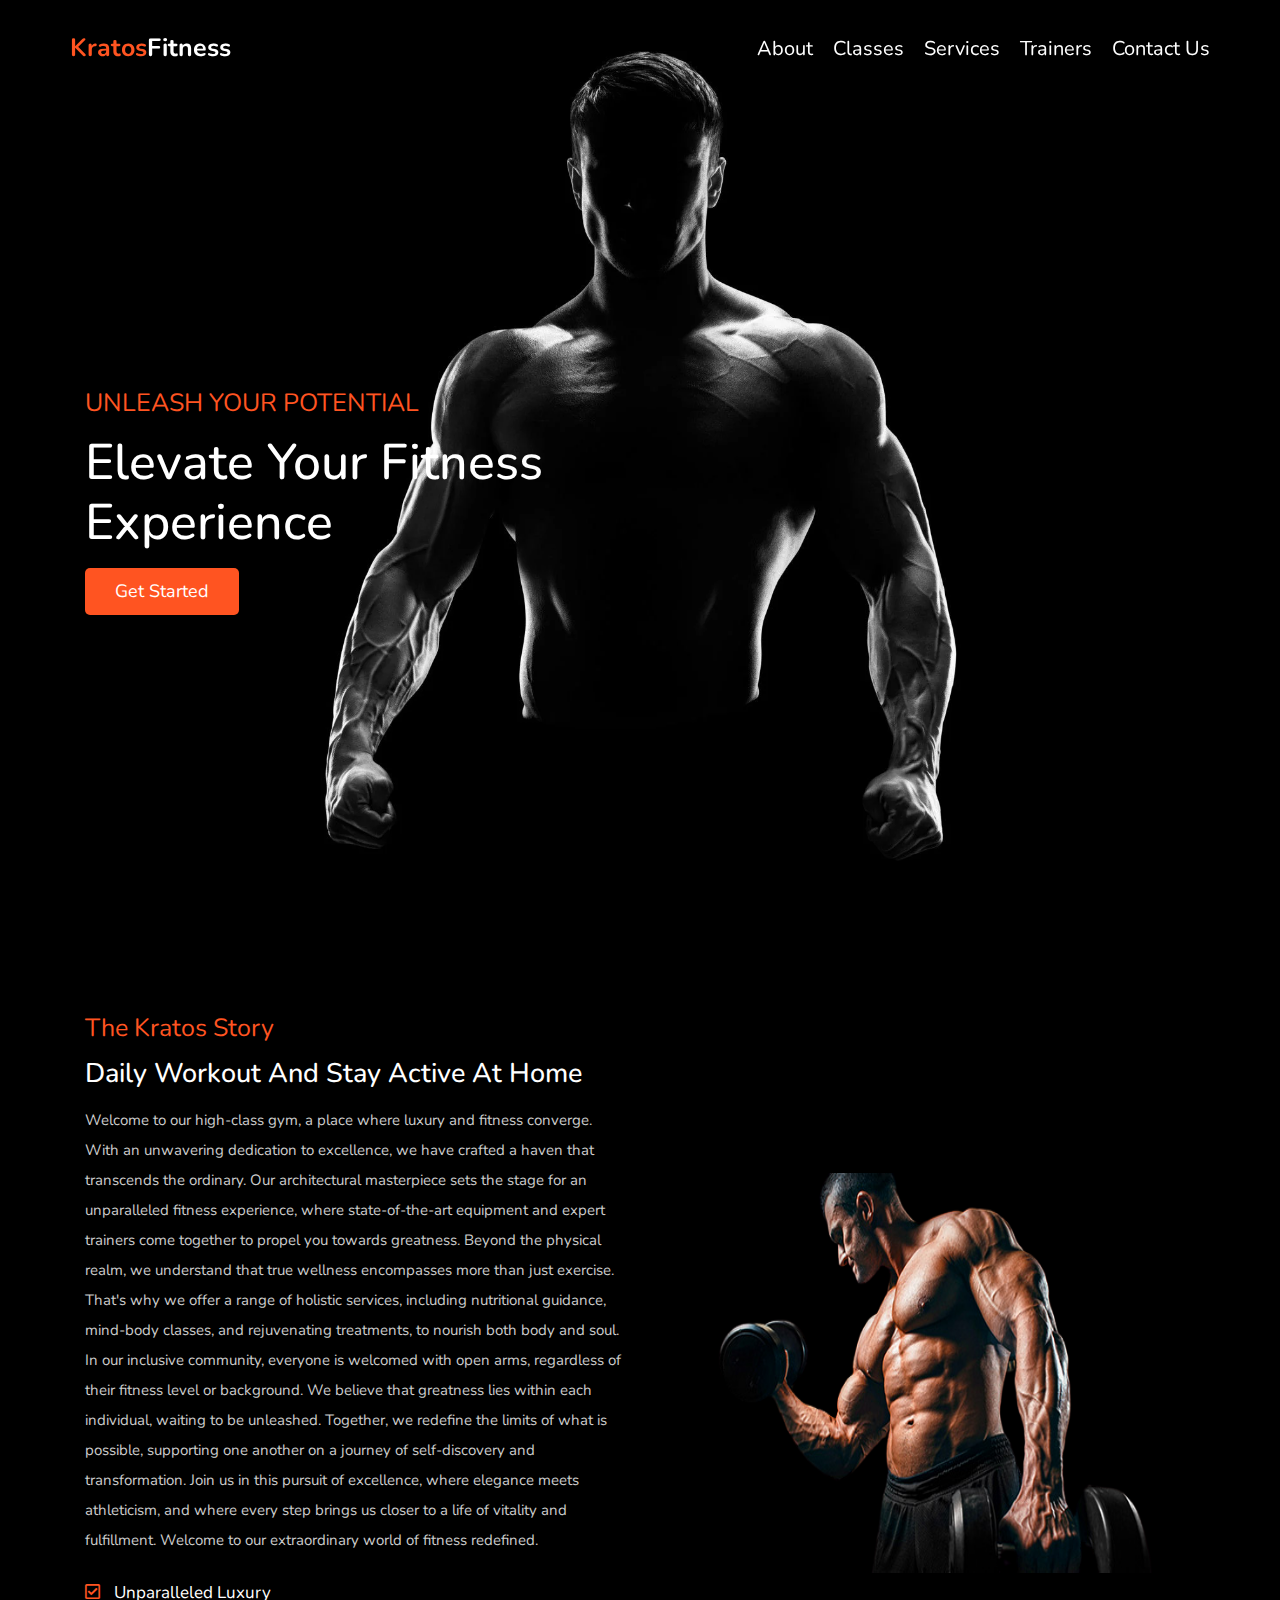
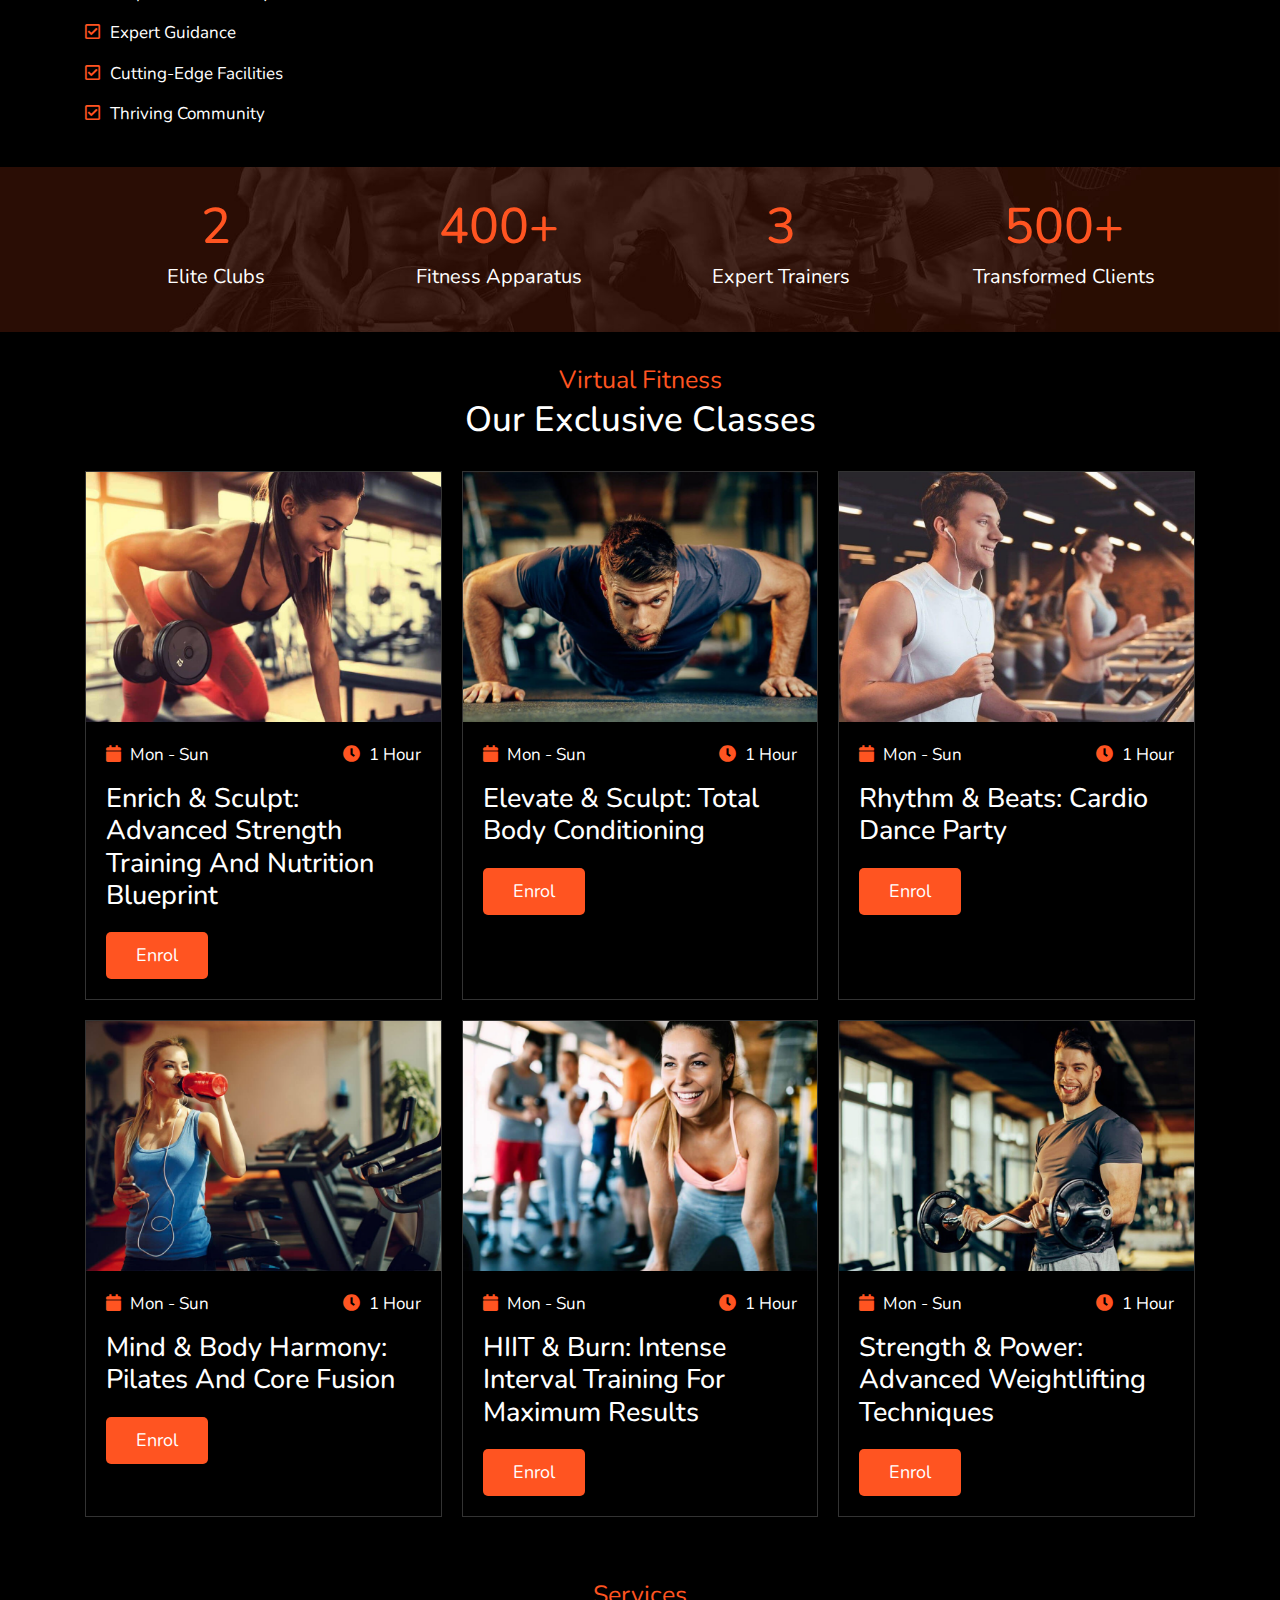
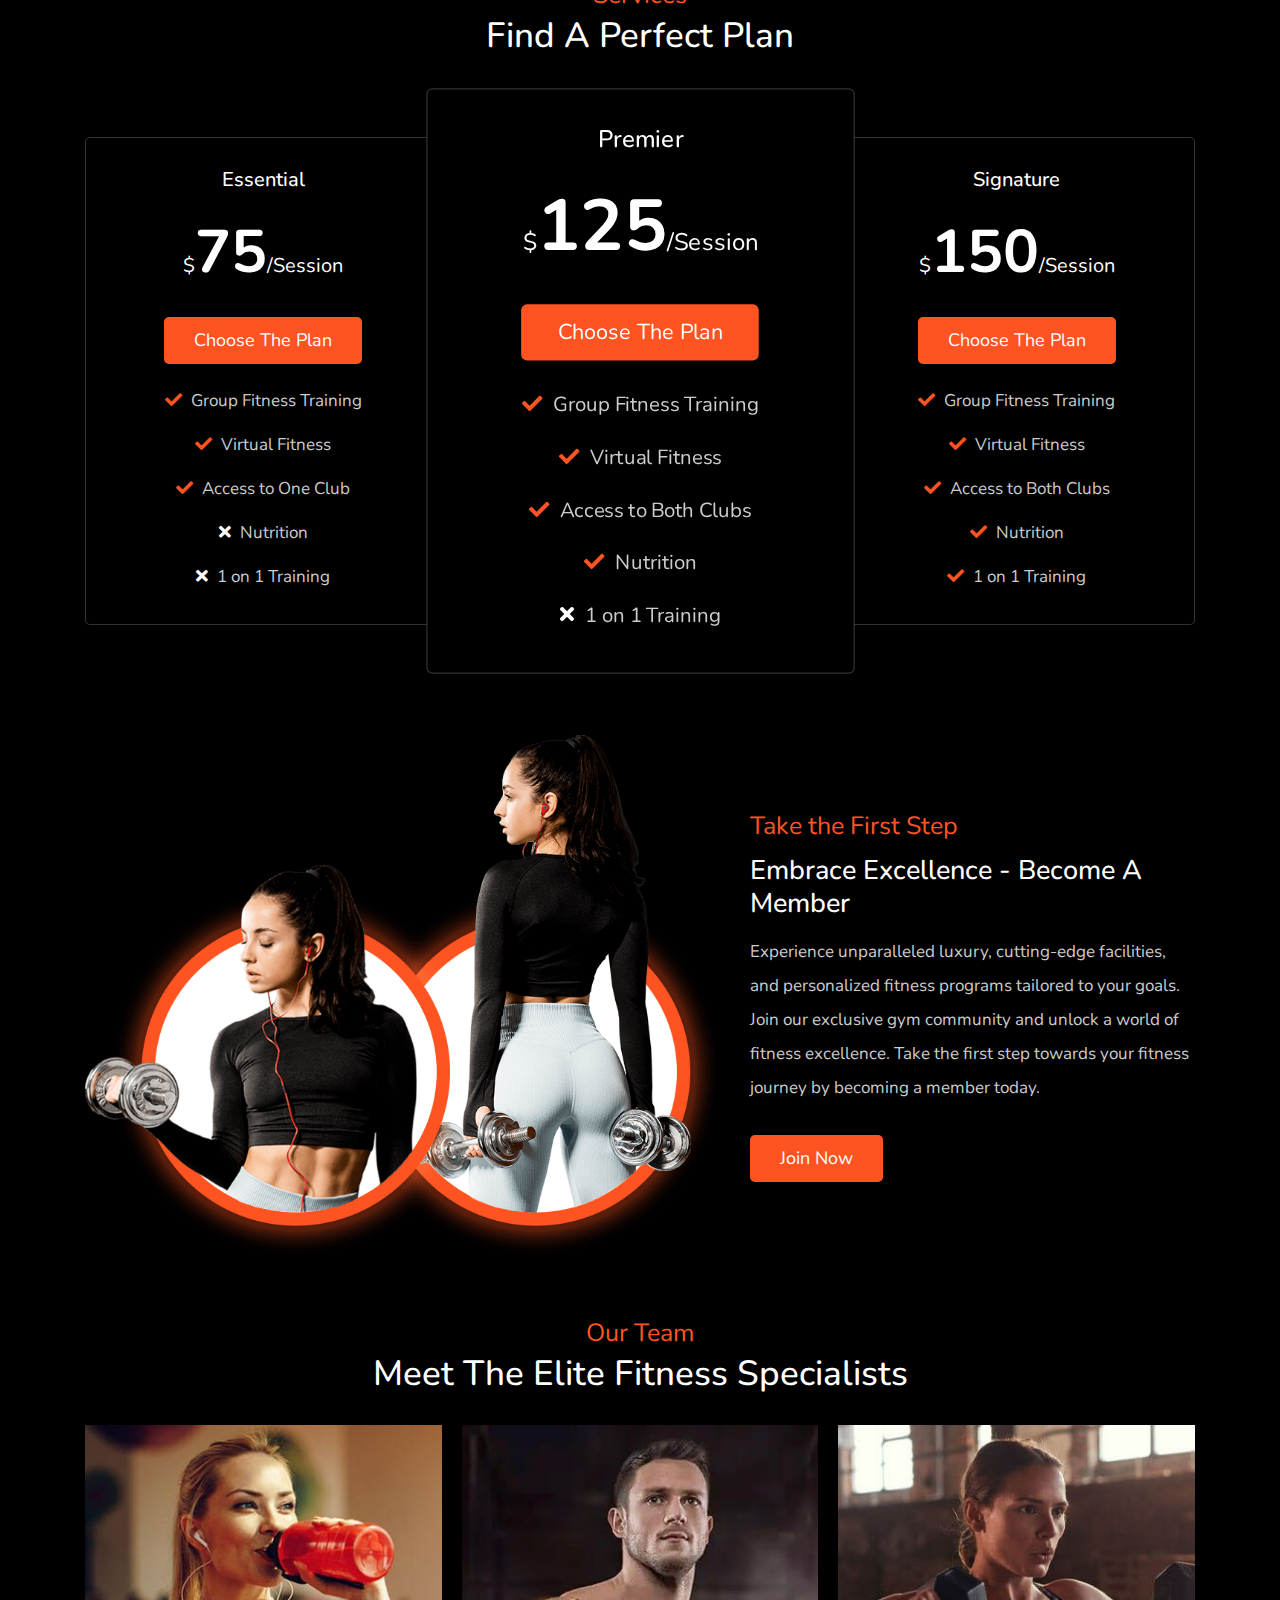
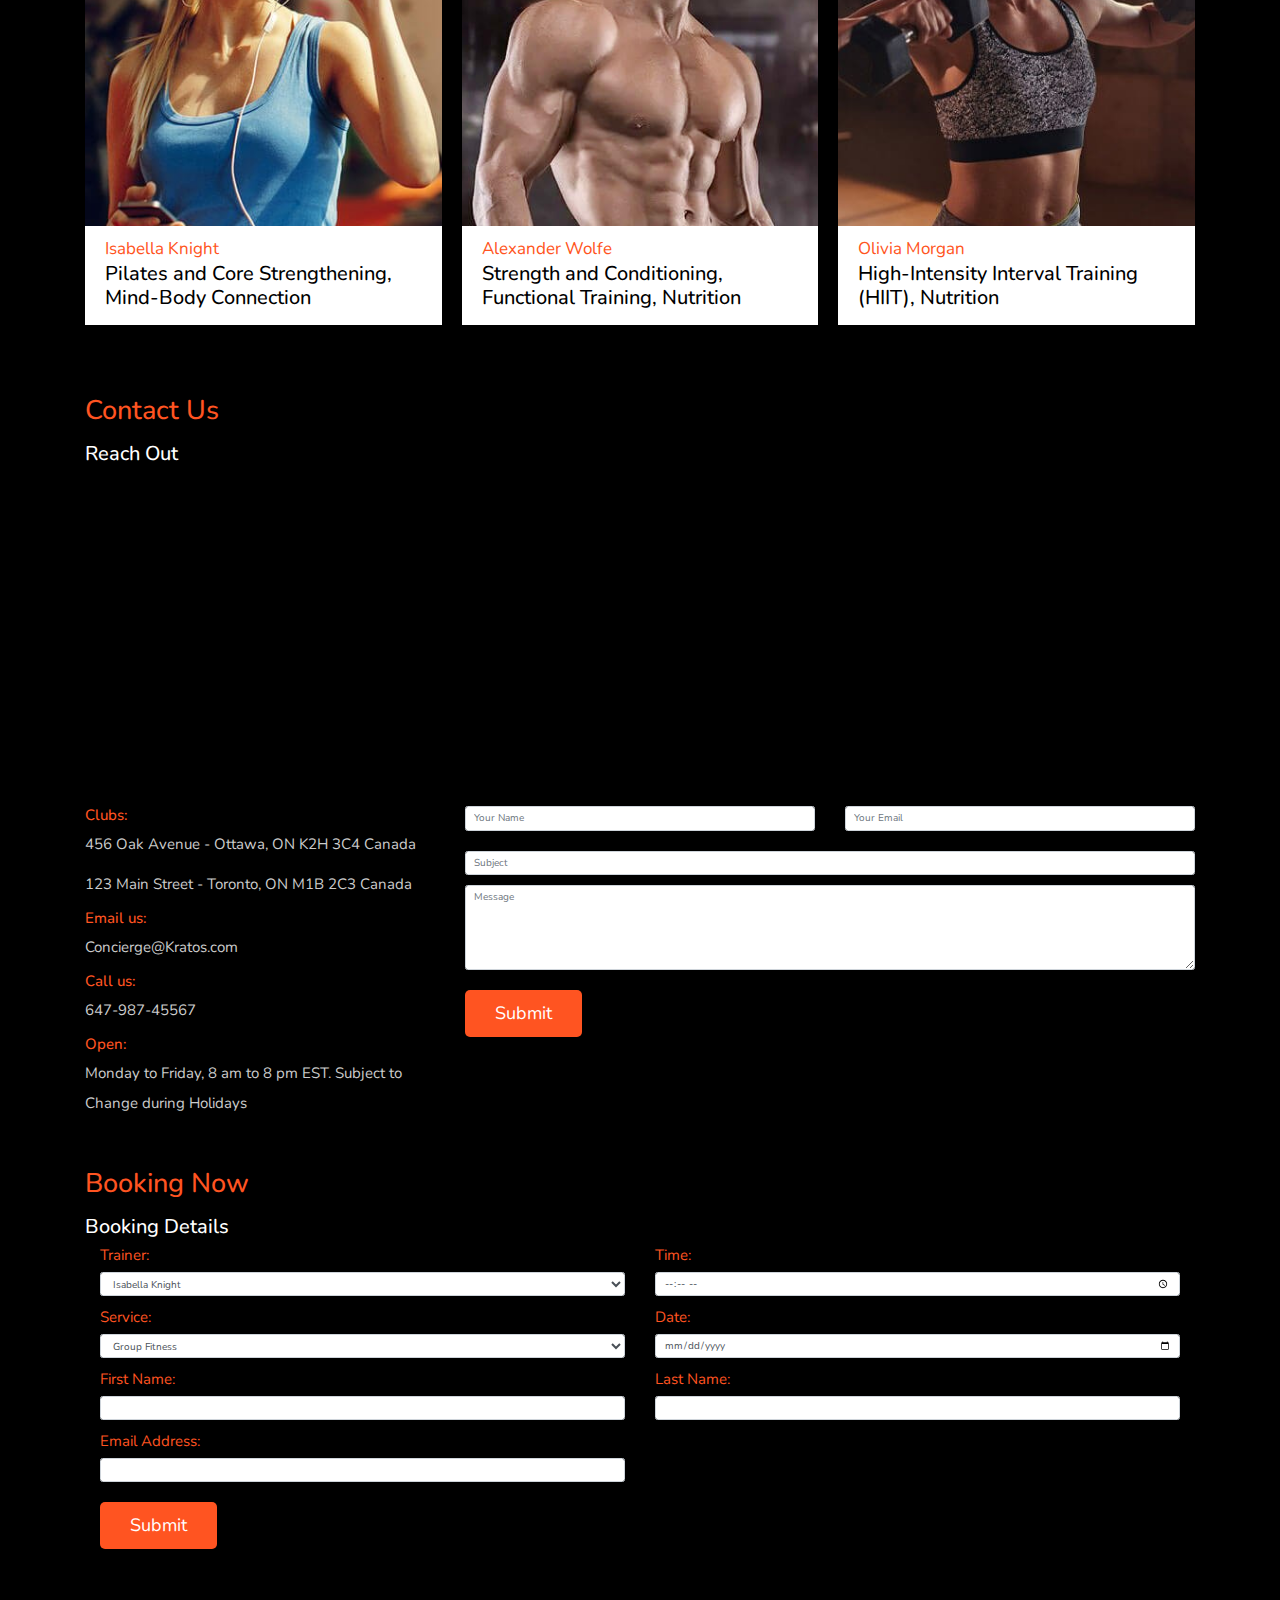
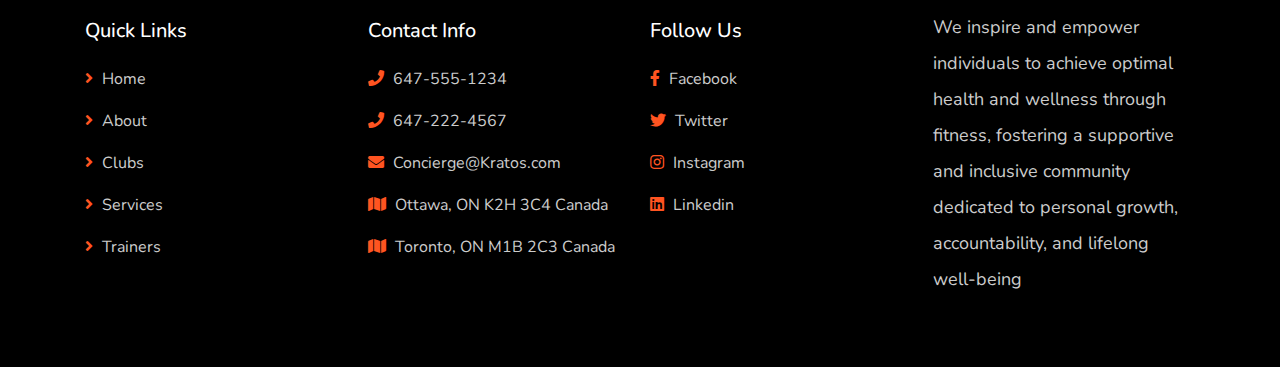
<file: index.html>
<!DOCTYPE html>
<html lang="en">
<head>
   <meta charset="UTF-8">
   <meta http-equiv="X-UA-Compatible" content="IE=edge">
   <meta name="viewport" content="width=device-width, initial-scale=1.0">
   <title>Kratos Fitness</title>

   <link rel="stylesheet" href="https://cdnjs.cloudflare.com/ajax/libs/font-awesome/5.15.4/css/all.min.css">

   <link rel="stylesheet" href="https://cdnjs.cloudflare.com/ajax/libs/bootstrap/4.6.1/css/bootstrap.min.css">

   <link rel="stylesheet" href="css/style.css">

</head>
<body>

<!-- header section starts  -->

<header class="header fixed-top">

   <div class="container">

      <div class="row align-items-center justify-content-between">

         <a href="#" class="logo"><span>Kratos</span>Fitness</a>

         <nav class="nav">
            <a href="#about">About</a>
            <a href="#classes">Classes</a>
            <a href="#services">Services</a>
            <a href="#team">Trainers</a>
            <a href="#contact">Contact Us</a>
            
         </nav>

         <div id="menu-btn" class="fas fa-bars"></div>

      </div>

   </div>

</header>

<!-- header section ends -->


<!-- home section starts  -->

<section class="home" id="home">

   <div class="container">

      <div class="row align-items-center min-vh-100">


         <div class="col-md-6 text-center text-md-left">
            <span>UNLEASH YOUR POTENTIAL</span>
            <h3>Elevate Your Fitness Experience</h3>
            <a href="#booking" class="link-btn" >Get Started</a>

         </div>

      </div>

   </div>

</section>

<!-- home section ends -->


<!-- about section starts  -->

<section class="about" id="about">

   <div class="container">

      <div class="row align-items-center flex-wrap-reverse">

         <div class="col-md-6">
            <span>The Kratos Story</span>
            <h3>Daily Workout and Stay Active at Home</h3>
            <p>Welcome to our high-class gym, a place where luxury and fitness converge. With an unwavering dedication to excellence, we have crafted a haven that transcends the ordinary. Our architectural masterpiece sets the stage for an unparalleled fitness experience, where state-of-the-art equipment and expert trainers come together to propel you towards greatness.

               Beyond the physical realm, we understand that true wellness encompasses more than just exercise. That's why we offer a range of holistic services, including nutritional guidance, mind-body classes, and rejuvenating treatments, to nourish both body and soul.
               
               In our inclusive community, everyone is welcomed with open arms, regardless of their fitness level or background. We believe that greatness lies within each individual, waiting to be unleashed. Together, we redefine the limits of what is possible, supporting one another on a journey of self-discovery and transformation.
               
               Join us in this pursuit of excellence, where elegance meets athleticism, and where every step brings us closer to a life of vitality and fulfillment. Welcome to our extraordinary world of fitness redefined.</p>
            <ul>
               <li> <i class="far fa-check-square"></i> Unparalleled Luxury </li>
               <li> <i class="far fa-check-square"></i>Expert Guidance</li>
               <li> <i class="far fa-check-square"></i>Cutting-Edge Facilities</li>
               <li> <i class="far fa-check-square"></i>Thriving Community</li>
            </ul>
         </div>

         
         <div class="col-md-6">
            <img src="images/EOD-The-Most-Efficient-Way-to-Train-and-Gain-removebg-preview.png" class="w-100" alt=""
            Height="400"
            width="300"
            
            >
         
         </div>   

      </div>

   </div>

</section>

<!-- about section ends -->

<!-- counter section starts  -->

<section class="counter">

   <div class="container box-container">

      <div class="box">
         <h3>2</h3>
         <p>Elite Clubs </p>
      </div>

      <div class="box">
         <h3>400+</h3>
         <p>Fitness Apparatus</p>
      </div>

      <div class="box">
         <h3>3</h3>
         <p>Expert Trainers</p>
      </div>

      <div class="box">
         <h3>500+</h3>
         <p>Transformed Clients</p>
      </div>

   </div>

</section>

<!-- counter section ends -->

<!-- classes section starts  -->

<section class="classes" id="classes">

   <div class="heading">
      <span>Virtual Fitness</span>
      <h3>Our Exclusive Classes</h3>
   </div>

   <div class="box-container container">

      <div class="box">
         <div class="image">
            <img src="images/img-1.jpg" alt="">
         </div>
         <div class="content">
            <div class="icons">
               <span> <i class="fas fa-calendar"></i> mon - sun </span>
               <span> <i class="fas fa-clock"></i> 1 hour </span>
            </div>
            <h3>Enrich & Sculpt: Advanced Strength Training and Nutrition Blueprint</h3>
            <a href="#booking" class="link-btn">Enrol</a>
         </div>
      </div>

      <div class="box">
         <div class="image">
            <img src="images/img-2.jpg" alt="">
         </div>
         <div class="content">
            <div class="icons">
               <span> <i class="fas fa-calendar"></i> mon - sun </span>
               <span> <i class="fas fa-clock"></i> 1 hour </span>
            </div>
            <h3>Elevate & Sculpt: Total Body Conditioning</h3>
            <a href="#booking" class="link-btn">Enrol</a>
         </div>
      </div>

      <div class="box">
         <div class="image">
            <img src="images/img-3.jpg" alt="">
         </div>
         <div class="content">
            <div class="icons">
               <span> <i class="fas fa-calendar"></i> mon - sun </span>
               <span> <i class="fas fa-clock"></i> 1 hour </span>
            </div>
            <h3>Rhythm & Beats: Cardio Dance Party</h3>
            <a href="#booking" class="link-btn">Enrol</a>
         </div>
      </div>

      <div class="box">
         <div class="image">
            <img src="images/img-4.jpg" alt="">
         </div>
         <div class="content">
            <div class="icons">
               <span> <i class="fas fa-calendar"></i> mon - sun </span>
               <span> <i class="fas fa-clock"></i> 1 hour </span>
            </div>
            <h3>Mind & Body Harmony: Pilates and Core Fusion</h3>
            <a href="#booking" class="link-btn">Enrol</a>
         </div>
      </div>

      <div class="box">
         <div class="image">
            <img src="images/img-5.jpg" alt="">
         </div>
         <div class="content">
            <div class="icons">
               <span> <i class="fas fa-calendar"></i> mon - sun </span>
               <span> <i class="fas fa-clock"></i> 1 hour </span>
            </div>
            <h3>HIIT & Burn: Intense Interval Training for Maximum Results</h3>
            <a href="#booking" class="link-btn">Enrol</a>
         </div>
      </div>

      <div class="box">
         <div class="image">
            <img src="images/img-6.jpg" alt="">
         </div>
         <div class="content">
            <div class="icons">
               <span> <i class="fas fa-calendar"></i> mon - sun </span>
               <span> <i class="fas fa-clock"></i> 1 hour </span>
            </div>
            <h3>Strength & Power: Advanced Weightlifting Techniques</h3>
            <a href="#booking" class="link-btn">Enrol</a>
         </div>
      </div>

   </div>

</section>

<!-- classes section ends -->

<!-- Services section starts  -->

<section class="services" id="services">

   <div class="heading">
      <span>Services</span>
      <h3>find a perfect plan</h3>
   </div>

   <div class="box-container container">

      <div class="box">
         <h3>Essential</h3>
         <div class="price"><span>$</span>75<span>/session</span></div>
         <a href="#booking" class="link-btn">choose the plan</a>
         <div class="list">
            <p> <i class="fas fa-check"></i> Group Fitness Training </p>
            <p> <i class="fas fa-check"></i> Virtual Fitness </p>
            <p> <i class="fas fa-check"></i> Access to One Club </p>
            <p> <i class="fas fa-times"></i> Nutrition </p>
            <p> <i class="fas fa-times"></i> 1 on 1 Training </p>
         </div>
      </div>

      <div class="box">
         <h3>Premier</h3>
         <div class="price"><span>$</span>125<span>/session</span></div>
         <a href="#booking" class="link-btn">choose the plan</a>
         <div class="list">
            <p> <i class="fas fa-check"></i> Group Fitness Training </p>
            <p> <i class="fas fa-check"></i> Virtual Fitness </p>
            <p> <i class="fas fa-check"></i> Access to Both Clubs </p>
            <p> <i class="fas fa-check"></i> Nutrition </p>
            <p> <i class="fas fa-times"></i> 1 on 1 Training </p>
         </div>
      </div>

      <div class="box">
         <h3>Signature</h3>
         <div class="price"><span>$</span>150<span>/session</span></div>
         <a href="#booking" class="link-btn">choose the plan</a>
         <div class="list">
            <p> <i class="fas fa-check"></i> Group Fitness Training </p>
            <p> <i class="fas fa-check"></i> Virtual Fitness </p>
            <p> <i class="fas fa-check"></i> Access to Both Clubs </p>
            <p> <i class="fas fa-check"></i> Nutrition </p>
            <p> <i class="fas fa-check"></i> 1 on 1 Training </p>
         </div>
      </div>

   </div>

</section>

<!-- Services section ends -->

<!-- join us section starts  -->

<section class="join">

   <div class="container">

      <div class="row align-items-center">
         <div class="col-md-7">
            <img src="images/join-us-image.png" class="w-100" alt="">
         </div>
         <div class="col-md-5 text-center text-md-left">
            <span>Take the First Step  </span>
            <h3>Embrace Excellence - Become a Member</h3>
            <p>Experience unparalleled luxury, cutting-edge facilities, and personalized fitness programs tailored to your goals. Join our exclusive gym community and unlock a world of fitness excellence. Take the first step towards your fitness journey by becoming a member today.</p>
            <a href="#booking" class="link-btn">Join Now</a>
         </div>
      </div>

   </div>

</section>

<!-- join us section ends -->

<!-- team section starts  -->

<section class="team" id="team">

   <div class="heading">
      <span>Our Team</span>
      <h3>Meet the Elite Fitness Specialists</h3>
   </div>

   <div class="box-container container">

      <div class="box">
         <img src="images/team-1.jpg" alt="">
         <div class="content">
            <span>Isabella Knight</span>
            <h3>Pilates and Core Strengthening, Mind-Body Connection</h3>
         </div>
         <div class="share">
            <a href="#" class="fab fa-facebook-f"></a>
            <a href="#" class="fab fa-twitter"></a>
            <a href="#" class="fab fa-instagram"></a>
            <a href="#" class="fab fa-linkedin"></a>
         </div>
      </div>

      <div class="box">
         <img src="images/team-2.jpg" alt="">
         <div class="content">
            <span>Alexander Wolfe</span>
            <h3> Strength and Conditioning, Functional Training, Nutrition</h3>
         </div>
         <div class="share">
            <a href="#" class="fab fa-facebook-f"></a>
            <a href="#" class="fab fa-twitter"></a>
            <a href="#" class="fab fa-instagram"></a>
            <a href="#" class="fab fa-linkedin"></a>
         </div>
      </div>

      <div class="box">
         <img src="images/team-3.jpg" alt="">
         <div class="content">
            <span>Olivia Morgan</span>
            <h3> High-Intensity Interval Training (HIIT), Nutrition</h3>
         </div>
         <div class="share">
            <a href="#" class="fab fa-facebook-f"></a>
            <a href="#" class="fab fa-twitter"></a>
            <a href="#" class="fab fa-instagram"></a>
            <a href="#" class="fab fa-linkedin"></a>
         </div>
      </div>

   </div>

</section>

<!-- team section ends -->


<!-- Contact us section starts  -->

<section id="contact" class="contact">
   <div class="container" data-aos="fade-up">

     <div class="section-title">
       <h3>Contact Us</h3>
       <h2>Reach Out</h2>
     </div>

      <iframe src="https://www.google.com/maps/embed?pb=!1m14!1m8!1m3!1d89671.31464979597!2d-75.7419833!3d45.3845596!3m2!1i1024!2i768!4f13.1!3m3!1m2!1s0x4cce05b25f5113af%3A0x8a6a51e131dd15ed!2sOttawa%2C%20ON!5e0!3m2!1sen!2sca!4v1686515556771!5m2!1sen!2sca" width = "1200" height =  "300 "frameborder="0" allowfullscreen="" aria-hidden="false" tabindex="0" style="filter: grayscale(100%) invert(92%) contrast(83%); border: 0;"></iframe>

     <div class="row mt-5">

       <div class="col-lg-4">
         <div class="info">
           <div class="address">
             <i class="bi bi-geo-alt"></i>
             <h4>Clubs:</h4>
             <p>456 Oak Avenue - Ottawa, ON K2H 3C4 Canada</p>
             <p>123 Main Street - Toronto, ON M1B 2C3 Canada</p>
           </div>

           <div class="email">
             <i class="bi bi-envelope"></i>
             <h4>Email us:</h4>
             <p>Concierge@Kratos.com</p>
           </div>

           <div class="phone">
             <i class="bi bi-phone"></i>
             <h4>Call us:</h4>
             <p>647-987-45567</p>
           </div>

           <div class="phone">
            <i class="bi bi-phone"></i>
            <h4>Open:</h4>
            <p>Monday to Friday, 8 am to 8 pm EST. Subject to Change during Holidays</p>
          </div>

         </div>

       </div>

      <div class="col-lg-8 mt-5 mt-lg-0">

         <form action="forms/contact.php" method="post" role="form" class="php-email-form">
           <div class="row">
             <div class="col-md-6 form-group">
               <input type="text" name="name" class="form-control" id="name" placeholder="Your Name" required>
             </div>
             <div class="col-md-6 form-group mt-3 mt-md-0">
               <input type="email" class="form-control" name="email" id="email" placeholder="Your Email" required>
             </div>
           </div>
           <div class="form-group mt-3">
             <input type="text" class="form-control" name="subject" id="subject" placeholder="Subject" required>
           </div>
           <div class="form-group mt-3">
             <textarea class="form-control" name="message" rows="5" placeholder="Message" required></textarea>
           </div>
           <button type="submit" class="link-btn2">Submit</button>
           
         
           
         </form>
       </div>

      

     </div>

   </div>

<!-- Contact section ends  -->

<!-- Booking Section Begins -->

<section id="booking" class="booking">
   <div class="container" data-aos="fade-up">

     <div class="section-title">
       <h3>Booking Now</h3>

       <h2>Booking Details</h2>
     </div>


     <div class="container">
     <form id="bookingForm">
       <div class="row">
         <div class="col-md-6">
           <div class="form-group">
             <label for="trainer">Trainer:</label>
             <select class="form-control" id="trainer" name="trainer">
               <option value="Isabella Knight">Isabella Knight</option>
               <option value="Alexander Wolfe">Alexander Wolfe</option>
               <option value="Olivia Morgan">Olivia Morgan</option>
             </select>
             
           </div>
           <div class="form-group">
             <label for="service">Service:</label>
             <select class="form-control" id="service" name="service">
               <option value="Group Fitness">Group Fitness</option>
               <option value="Personalized Nutrition">Personalized Nutrition</option>
               <option value="1-on-1 Private Training">1-on-1 Private Training</option>
             </select>
           </div>
           <div class="form-group">
             <label for="firstName">First Name:</label>
             <input type="text" class="form-control" id="firstName" name="firstName">
           </div>
           <div class="form-group">
             <label for="email">Email Address:</label>
             <input type="email" class="form-control" id="email" name="email">
           </div>
         </div>
         <div class="col-md-6">
           <div class="form-group">
             <label for="time">Time:</label>
             <input type="time" class="form-control" id="time" name="time">
           </div>
           <div class="form-group">
             <label for="date">Date:</label>
             <input type="date" class="form-control" id="date" name="date">
           </div>
           <div class="form-group">
             <label for="lastName">Last Name:</label>
             <input type="text" class="form-control" id="lastName" name="lastName">
           </div>
         </div>
       </div>
       <button type="submit" class="link-btn2">Submit</button>
       
     </form>
   </div>
</section>




<!-- footer section starts  -->

<section class="footer">

   <div class="box-container container">

      <div class="box">
         <h3>quick links</h3>
         <a href="#home"> <i class="fas fa-angle-right"></i> Home</a>
         <a href="#about"> <i class="fas fa-angle-right"></i> About</a>
         <a href="#classes"> <i class="fas fa-angle-right"></i> Clubs</a>
         <a href="#services"> <i class="fas fa-angle-right"></i> Services</a>
         <a href="#team"> <i class="fas fa-angle-right"></i> Trainers</a>
      </div>

      <div class="box">
         <h3>contact info</h3>
         <a href="#"> <i class="fas fa-phone"></i> 647-555-1234  </a>
         <a href="#"> <i class="fas fa-phone"></i> 647-222-4567 </a>
         <a href="#"> <i class="fas fa-envelope"></i> Concierge@Kratos.com </a>
         <a href="#"> <i class="fas fa-map"></i> Ottawa, ON K2H 3C4 Canada </a>
         <a href="#"> <i class="fas fa-map"></i> Toronto, ON M1B 2C3 Canada</a>
      </div>

      <div class="box">
         <h3>follow us</h3>
         <a href="#"> <i class="fab fa-facebook-f"></i> Facebook </a>
         <a href="#"> <i class="fab fa-twitter"></i> Twitter </a>
         <a href="#"> <i class="fab fa-instagram"></i> Instagram </a>
         <a href="#"> <i class="fab fa-linkedin"></i> Linkedin </a>
      </div>

      <div class="box">
         <p>We inspire and empower individuals to achieve optimal health and wellness through fitness, fostering a supportive and inclusive community dedicated to personal growth, accountability, and lifelong well-being</p>
      </div>

   </div>

   

</section>



<script src="js/script.js"></script>
   
</body>
</html>
</file>
<file: css/style.css>
@import url("https://fonts.googleapis.com/css2?family=Nunito:wght@200;300;400;500&display=swap");
* {
  font-family: "Nunito", sans-serif;
  margin: 0;
  padding: 0;
  box-sizing: border-box;
  outline: none;
  border: none;
  text-decoration: none !important;
  transition: all 0.2s linear;
}

html {
  overflow-x: hidden;
  font-size: 62.5%;
  scroll-behavior: smooth;
  scroll-padding-top: 8rem;
}
html::-webkit-scrollbar {
  width: 1rem;
}
html::-webkit-scrollbar-track {
  background: #000000;
}
html::-webkit-scrollbar-thumb {
  background: #ff5421;
}

body {
  background: #000000;
}

section {
  padding: 3rem 1rem;
}

.link-btn {
  margin-top: 1rem;
  display: inline-block;
  padding: 1rem 3rem;
  background: #ff5421;
  color: #fff;
  cursor: pointer;
  border-radius: 0.5rem;
  font-size: 1.8rem;
  text-transform: capitalize;
}
.link-btn:hover {
  background: #fff;
  color: #ff5421;
}

.heading {
  text-align: center;
  margin-bottom: 3rem;
}
.heading span {
  font-size: 2.5rem;
  color: #ff5421;
}
.heading h3 {
  font-size: 3.5rem;
  text-transform: capitalize;
  color: #fff;
}

.header {
  z-index: 1000;
  padding: 3rem 1rem;
}
.header.active {
  background: #fff;
  padding: 2rem 0;
}
.header.active .logo {
  color: #000;
}
.header.active .nav a {
  color: #000;
}
.header.active #menu-btn {
  color: #000;
}
.header .logo {
  font-size: 2.5rem;
  color: #fff;
  font-weight: bolder;
}
.header .logo span {
  color: #ff5421;
}
.header .nav a {
  font-size: 2rem;
  margin-left: 2rem;
  color: #fff;
}
.header .nav a:hover {
  color: #ff5421;
}
.header #menu-btn {
  display: none;
  font-size: 2.5rem;
  cursor: pointer;
  color: #fff;
}

.home {
  background: url(../images/Homepage2.webp) no-repeat;
  background-size: cover;
  background-position: center;
  background-attachment: fixed;
  padding-top: 5rem;
}
.home span {
  font-size: 2.5rem;
  color: #ff5421;
}
.home h3 {
  font-size: 5rem;
  text-transform: capitalize;
  color: #fff;
  padding-top: 1rem;
}

.about span {
  font-size: 2.5rem;
  color: #ff5421;
}
.about h3 {
  font-size: 2.7rem;
  text-transform: capitalize;
  color: #fff;
  padding: 1rem 0;
}
.about p {
  font-size: 1.5rem;
  line-height: 2;
  color: #ccc;
}
.about ul {
  list-style: none;
}
.about ul li {
  padding-top: 1.5rem;
  font-size: 1.7rem;
  text-transform: capitalize;
  color: #fff;
}
.about ul li i {
  padding-right: 1rem;
  color: #ff5421;
}

.counter {
  background: url(../images/counter-bg.jpg) no-repeat;
  background-size: cover;
  background-position: center;
}
.counter .box-container {
  display: grid;
  grid-template-columns: repeat(auto-fit, minmax(25rem, 1fr));
  gap: 2rem;
}
.counter .box-container .box {
  text-align: center;
}
.counter .box-container .box h3 {
  font-size: 5rem;
  color: #ff5421;
}
.counter .box-container .box p {
  font-size: 2rem;
  text-transform: capitalize;
  color: #fff;
}

.classes .box-container {
  display: grid;
  grid-template-columns: repeat(auto-fit, minmax(30rem, 1fr));
  gap: 2rem;
}
.classes .box-container .box {
  border: 0.1rem solid rgba(255, 255, 255, 0.2);
}
.classes .box-container .box:hover .image img {
  transform: scale(1.1);
}
.classes .box-container .box .image {
  height: 25rem;
  overflow: hidden;
}
.classes .box-container .box .image img {
  height: 100%;
  width: 100%;
  -o-object-fit: cover;
     object-fit: cover;
}
.classes .box-container .box .content {
  padding: 2rem;
}
.classes .box-container .box .content .icons {
  display: flex;
  align-items: center;
  justify-content: space-between;
  padding-bottom: 1rem;
}
.classes .box-container .box .content .icons span {
  font-size: 1.7rem;
  text-transform: capitalize;
  color: #fff;
}
.classes .box-container .box .content .icons span i {
  color: #ff5421;
  padding-right: 0.5rem;
}
.classes .box-container .box .content h3 {
  font-size: 2.7rem;
  text-transform: capitalize;
  color: #fff;
  padding: 0.5rem 0;
}

.services .box-container {
  display: grid;
  grid-template-columns: repeat(auto-fit, minmax(29rem, 1fr));
  gap: 2rem;
  margin-top: 8rem;
  margin-bottom: 5rem;
}
.services .box-container .box {
  padding: 2rem;
  text-align: center;
  border: 0.1rem solid rgba(255, 255, 255, 0.2);
  background: #000000;
  border-radius: 0.5rem;
}
.services .box-container .box:nth-child(2) {
  transform: scale(1.2);
}
.services .box-container .box h3 {
  font-size: 2rem;
  text-transform: capitalize;
  color: #fff;
  padding-top: 1rem;
}
.services .box-container .box .price {
  padding: 1rem 0;
  font-size: 6rem;
  text-transform: capitalize;
  color: #fff;
  font-weight: bolder;
}
.services .box-container .box .price span {
  font-size: 2rem;
  font-weight: normal;
}
.services .box-container .box .list {
  padding-top: 2rem;
}
.services .box-container .box .list p {
  font-size: 1.7rem;
  line-height: 2;
  color: #ccc;
}
.services .box-container .box .list p i {
  padding-right: 0.5rem;
  color: #ff5421;
}
.services .box-container .box .list p i.fa-times {
  color: #fff;
}

.join span {
  font-size: 2.5rem;
  color: #ff5421;
}
.join h3 {
  font-size: 2.7rem;
  text-transform: capitalize;
  color: #fff;
  padding-top: 1rem;
}
.join p {
  padding: 1rem 0;
  font-size: 1.7rem;
  line-height: 2;
  color: #ccc;
}

.team .box-container {
  display: grid;
  grid-template-columns: repeat(auto-fit, minmax(30rem, 1fr));
  gap: 2rem;
}
.team .box-container .box {
  height: 50rem;
  overflow: hidden;
  position: relative;
}
.team .box-container .box:hover .content {
  left: -100%;
}
.team .box-container .box:hover .share {
  left: 0;
}
.team .box-container .box img {
  height: 100%;
  width: 100%;
  -o-object-fit: cover;
     object-fit: cover;
}
.team .box-container .box .content {
  position: absolute;
  bottom: 0;
  left: 0;
  background: #fff;
  padding: 1rem 2rem;
}
.team .box-container .box .content span {
  font-size: 1.7rem;
  color: #ff5421;
}
.team .box-container .box .content h3 {
  font-size: 2rem;
  color: #000;
}
.team .box-container .box .share {
  position: absolute;
  bottom: 0;
  left: -100%;
  background: #fff;
  padding: 1.5rem 1rem;
}
.team .box-container .box .share a {
  font-size: 2rem;
  color: #000;
  margin: 0 1rem;
}
.team .box-container .box .share a:hover {
  color: #ff5421;
}

.blogs .box-container {
  display: grid;
  grid-template-columns: repeat(auto-fit, minmax(30rem, 1fr));
  gap: 2rem;
}
.blogs .box-container .box {
  border: 0.1rem solid rgba(255, 255, 255, 0.2);
}
.blogs .box-container .box:hover .image img {
  transform: scale(1.1);
}
.blogs .box-container .box .image {
  height: 25rem;
  overflow: hidden;
}
.blogs .box-container .box .image img {
  height: 100%;
  width: 100%;
  -o-object-fit: cover;
     object-fit: cover;
}
.blogs .box-container .box .content {
  padding: 2rem;
}
.blogs .box-container .box .content .link {
  font-size: 2.7rem;
  text-transform: capitalize;
  color: #fff;
}
.blogs .box-container .box .content .link:hover {
  color: #ff5421;
}
.blogs .box-container .box .content .icons {
  display: flex;
  align-items: center;
  justify-content: space-between;
  padding-top: 2rem;
  margin-top: 2rem;
  border-top: 0.1rem solid rgba(255, 255, 255, 0.2);
}
.blogs .box-container .box .content .icons span {
  font-size: 1.5rem;
  text-transform: capitalize;
  color: #fff;
}
.blogs .box-container .box .content .icons span i {
  color: #ff5421;
  padding-right: 0.5rem;
}

.footer {
  background: url(../images/footer-bg.jpg) no-repeat;
  background-size: cover;
  background-position: center;
  background-attachment: fixed;
}
.footer .box-container {
  display: grid;
  grid-template-columns: repeat(auto-fit, minmax(25rem, 1fr));
  gap: 2rem;
}
.footer .box-container .box h3 {
  font-size: 2rem;
  text-transform: capitalize;
  color: #fff;
  padding: 1rem 0;
}
.footer .box-container .box a {
  font-size: 1.6rem;
  line-height: 2;
  color: #ccc;
  padding: 0.5rem 0;
  display: block;
}
.footer .box-container .box a i {
  padding-right: 0.5rem;
  color: #ff5421;
}
.footer .box-container .box a:hover {
  color: #ff5421;
}
.footer .box-container .box p {
  font-size: 1.8rem;
  line-height: 2;
  color: #ccc;
}
.footer .box-container .box .email {
  width: 100%;
  padding: 1.2rem;
  font-size: 1.6rem;
  border: 0.1rem solid rgba(255, 255, 255, 0.2);
  margin: 1rem 0;
}
.footer .credit {
  text-align: center;
  font-size: 2rem;
  text-transform: capitalize;
  color: #fff;
  padding: 0 1rem;
  margin-top: 3rem;
  padding-top: 3rem;
  border-top: 0.1rem solid rgba(255, 255, 255, 0.2);
}
.footer .credit span {
  color: #ff5421;
}

@media (max-width: 991px) {
  html {
    font-size: 55%;
  }
  .home h3 {
    font-size: 3rem;
  }
  .services .box-container {
    margin-top: 0;
    margin-bottom: 0;
  }
  .services .box-container .box:nth-child(2) {
    transform: scale(1);
  }
  .join h3 {
    font-size: 2.5rem;
  }
}
@media (max-width: 768px) {
  .header {
    padding: 2rem;
  }
  .header.active {
    padding: 2rem;
  }
  .header #menu-btn {
    display: inline-block;
  }
  .header #menu-btn.fa-times {
    transform: rotate(180deg);
  }
  .header .nav {
    position: absolute;
    top: 99%;
    left: 0;
    right: 0;
    background: #fff;
    padding: 1rem 0;
    flex-flow: column;
 
  }

  .header .nav a {
    color: #000;
    margin: 1rem 2rem;
  }
}
@media (max-width: 450px) {
  html {
    font-size: 50%;
  }
}
.contact span {
  font-size: 2.5rem;
  color: #ff5421;
}
.contact h3 {
  font-size: 2.7rem;
  text-transform: capitalize;
  color: #fff;
  padding: 1rem 0;
  color: #ff5421;
}
.contact h2 {
  color: white;
}
.contact h4 {
  color: #ff5421;
}
.contact p {
  font-size: 1.5rem;
  line-height: 2;
  color: #ccc;
}
.contact ul {
  list-style: none;
}
.contact ul li {
  padding-top: 1.5rem;
  font-size: 1.7rem;
  text-transform: capitalize;
  color: #fff;
}
.contact ul li i {
  padding-right: 1rem;
  color: #ff5421;
}

.link-btn2 {
  margin-top: 1rem;
  display: inline-block;
  padding: 1rem 3rem;
  background: #ff5421;
  color: #fff;
  cursor: pointer;
  border-radius: 0.5rem;
  font-size: 1.8rem;
  text-transform: capitalize;
  text-align: center;
}
.link-btn2:hover {
  background: #fff;
  color: #ff5421;
}

.booking label {
  color: #ff5421;
}

.booking label {
  font-size: 1.5rem;
}

#confirm .container {
  margin: 100px auto;
  max-width: 500px;
  background-color: #fff;
  padding: 30px;
  border-radius: 5px;
  box-shadow: 0 0 10px rgba(1, 1, 1, 0.05);
}

#confirm h1 {
  color: #333;
}

#confirm p {
  margin: 10px 0;
}

#confirm .booking-details {
  text-align: left;
}

#confirm .change-reservation {
  margin-top: 30px;
}

#confirm .change-button {
  background-color: orange;
  color: white;
  border: none;
  padding: 10px 20px;
  text-align: center;
  text-decoration: none;
  display: inline-block;
  font-size: 16px;
}

#confirm .change-button:hover {
  background-color: #f6b76d;
}
</file>
